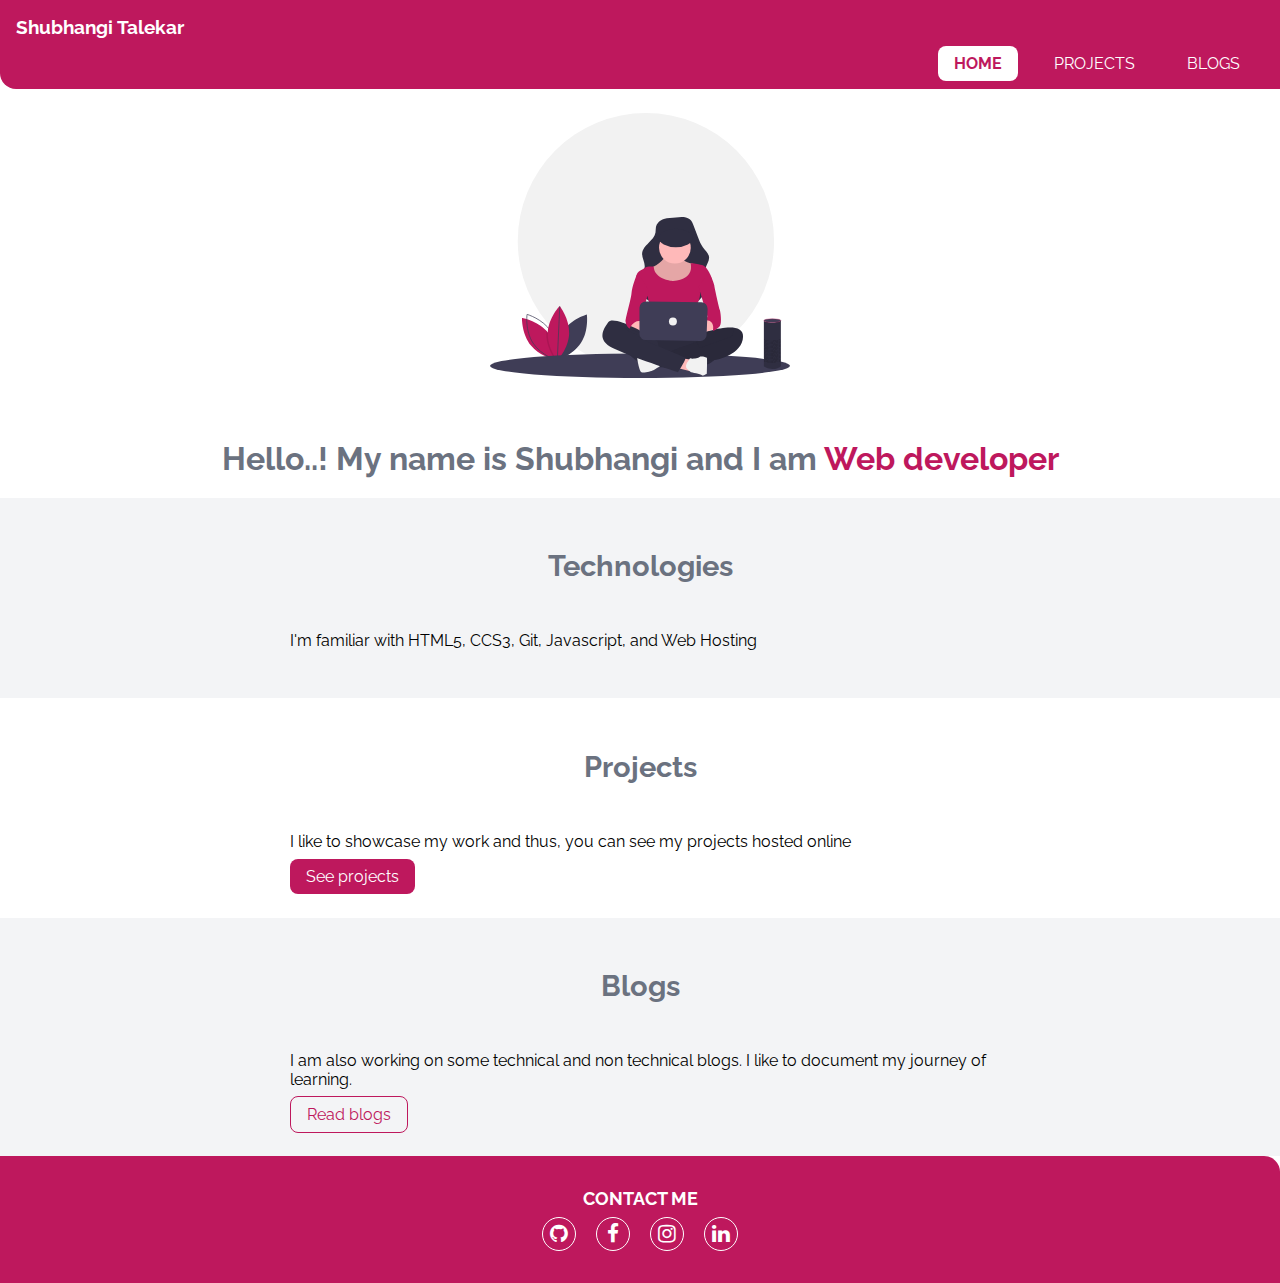
<file: index.html>
<!DOCTYPE html>
<html lang="en">
<head>
    <meta charset="UTF-8">
    
    <meta name="viewport" content="width=device-width, initial-scale=1.0">
    <title>HOME | ShubhangiTalekar</title>

    <!--referance from W3School--> 
    <link rel="stylesheet" href="https://cdnjs.cloudflare.com/ajax/libs/font-awesome/4.7.0/css/font-awesome.min.css">
    <link rel="stylesheet" href="Styles.css" />
</head>
<body>
    

    <nav class="navigation">
        <div class="nav-brand">Shubhangi Talekar</div>
        <ul class="list-non-bullet nav-pills"> 
            <li class="list-item-inline">
                <a class="link link-active" href="/">HOME</a>
            </li>
            <li class="list-item-inline">
                <a class="link" href="projects.html">PROJECTS</a>
            </li>
            <li class="list-item-inline">
                <a class="link" href="blogs.html">BLOGS</a>
            </li>
        </ul>
    </nav>

    <header class="hero">
        <img class=" hero-img" src="/Images/hero.svg" />
        <h1 class="hero-heading">Hello..! My name is Shubhangi and I am<span class="heading-inverted"> Web developer</span></h1>
    </header>

    <section class="section Ow">
        <div class="container container-center">
            <h1 class="h1">Technologies</h1>
            <p>I'm familiar with HTML5, CCS3, Git, Javascript, and Web Hosting</p>
        </div>
    </section>

    <section class="section">
        <div class="container container-center">
            <h1 class="h1">Projects</h1>
            <p>I like to showcase my work and thus, you can see my projects hosted online</p>
            
            <a class="link primary-link" href="projects.html">See projects</a>
        </div>
    </section>

    <section class="section Ow">
        <div class="container container-center">
            <h1 class="h1">Blogs</h1>
            <p>I am also working on some technical and non technical blogs. I like to document my journey of learning.</p>
            
            <a class="link secondary-link" href="blogs.html">Read blogs</a>
        </div>
    </section>

    <footer class="footer">
        <div class="footer-header">CONTACT ME</div>
        <ul class="list-non-bullet">
            <li class="list-item-inline">
                <a class="social-link" href="https://github.com/shubhangitalekar1997/" target="_blank"> 
                    <i class="fa fa-github"></i>
                </a>
            </li>
            <li class="list-item-inline">
                <a class="social-link" href="https://www.facebook.com/shubhangi.talekar.56/" target="_blank"> 
                    <i class="fa fa-facebook-f"></i>
                </a>
            </li>
            <li class="list-item-inline">
                <a class="social-link" href="https://www.instagram.com/shubhangibt/" target="_blank">
                    <i class="fa fa-instagram"></i>
                </a>
            </li>
            <li class="list-item-inline">
                <a class="social-link" href="https://www.linkedin.com/in/shubhangi-talekar-73221018a/" target="_blank">
                    <i class="fa fa-linkedin"></i>
                </a>
            </li>
        </ul>
    </footer>

    

    

</body>
</html>
</file>
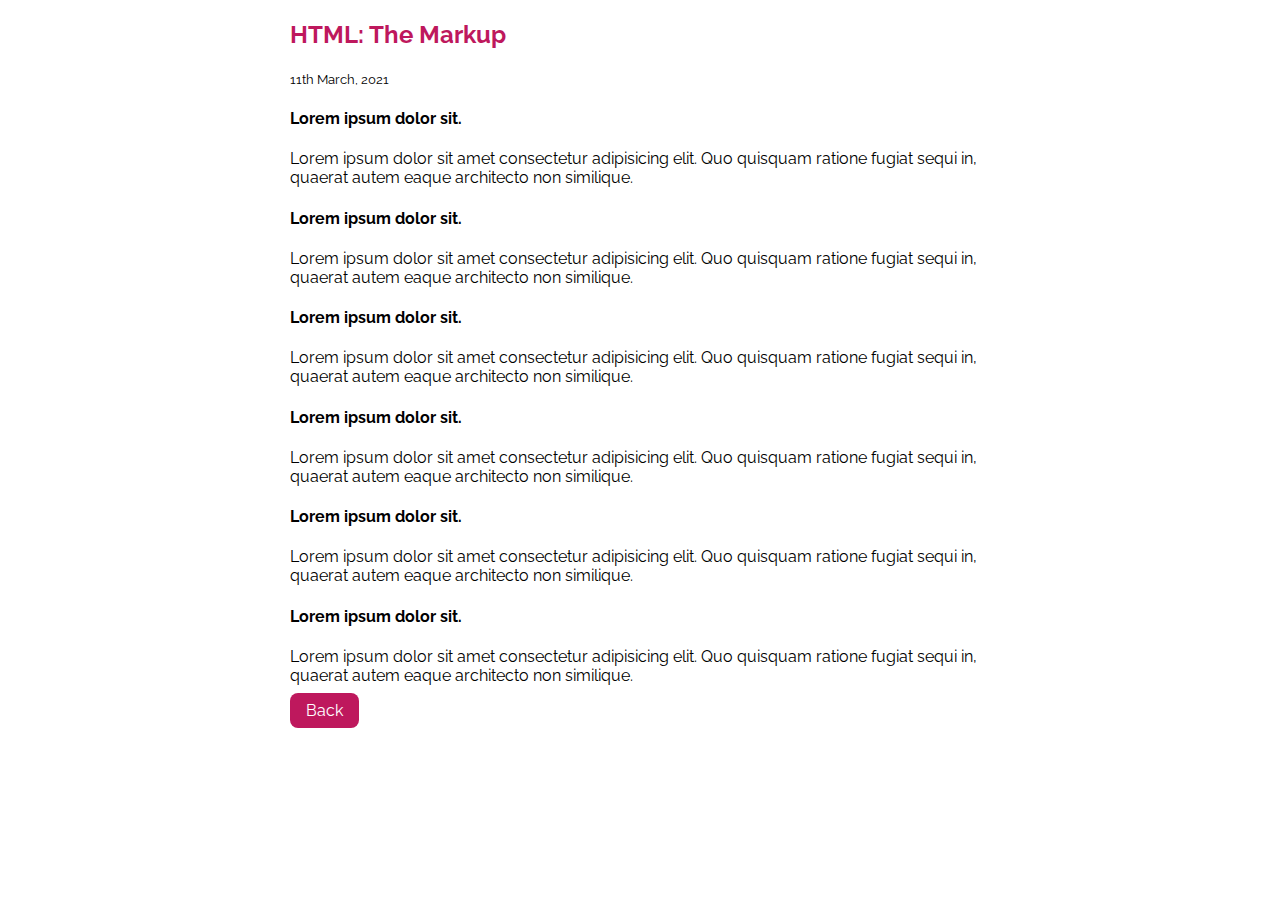
<file: blog1.html>
<!DOCTYPE html>
<html lang="en">
<head>
    <meta charset="UTF-8">
    <meta http-equiv="X-UA-Compatible" content="IE=edge">
    <meta name="viewport" content="width=device-width, initial-scale=1.0">
    <title>Blog |ShubhangiTalekar</title>

    <link rel="stylesheet" href="https://cdnjs.cloudflare.com/ajax/libs/font-awesome/4.7.0/css/font-awesome.min.css">
    <link href="/Styles.css" rel="stylesheet" />

</head>
<body>
    <div class="container container-center">
        <h2 class="heading-inverted">HTML: The Markup</h2>
        <small>11th March, 2021</small>
        <p>
            <h4>Lorem ipsum dolor sit.</h4>
            Lorem ipsum dolor sit amet consectetur adipisicing elit. Quo quisquam ratione fugiat sequi in, quaerat autem eaque architecto non similique.
            <h4>Lorem ipsum dolor sit.</h4>
            Lorem ipsum dolor sit amet consectetur adipisicing elit. Quo quisquam ratione fugiat sequi in, quaerat autem eaque architecto non similique.
        </p><p>
            <h4>Lorem ipsum dolor sit.</h4>
            Lorem ipsum dolor sit amet consectetur adipisicing elit. Quo quisquam ratione fugiat sequi in, quaerat autem eaque architecto non similique.
            <h4>Lorem ipsum dolor sit.</h4>
            Lorem ipsum dolor sit amet consectetur adipisicing elit. Quo quisquam ratione fugiat sequi in, quaerat autem eaque architecto non similique.
        </p><p>
            <h4>Lorem ipsum dolor sit.</h4>
            Lorem ipsum dolor sit amet consectetur adipisicing elit. Quo quisquam ratione fugiat sequi in, quaerat autem eaque architecto non similique.
            <h4>Lorem ipsum dolor sit.</h4>
            Lorem ipsum dolor sit amet consectetur adipisicing elit. Quo quisquam ratione fugiat sequi in, quaerat autem eaque architecto non similique.
        </p>
        <a class="link primary-link" href="blogs.html">Back</a>
     </div>

</body>
</html>
</file>
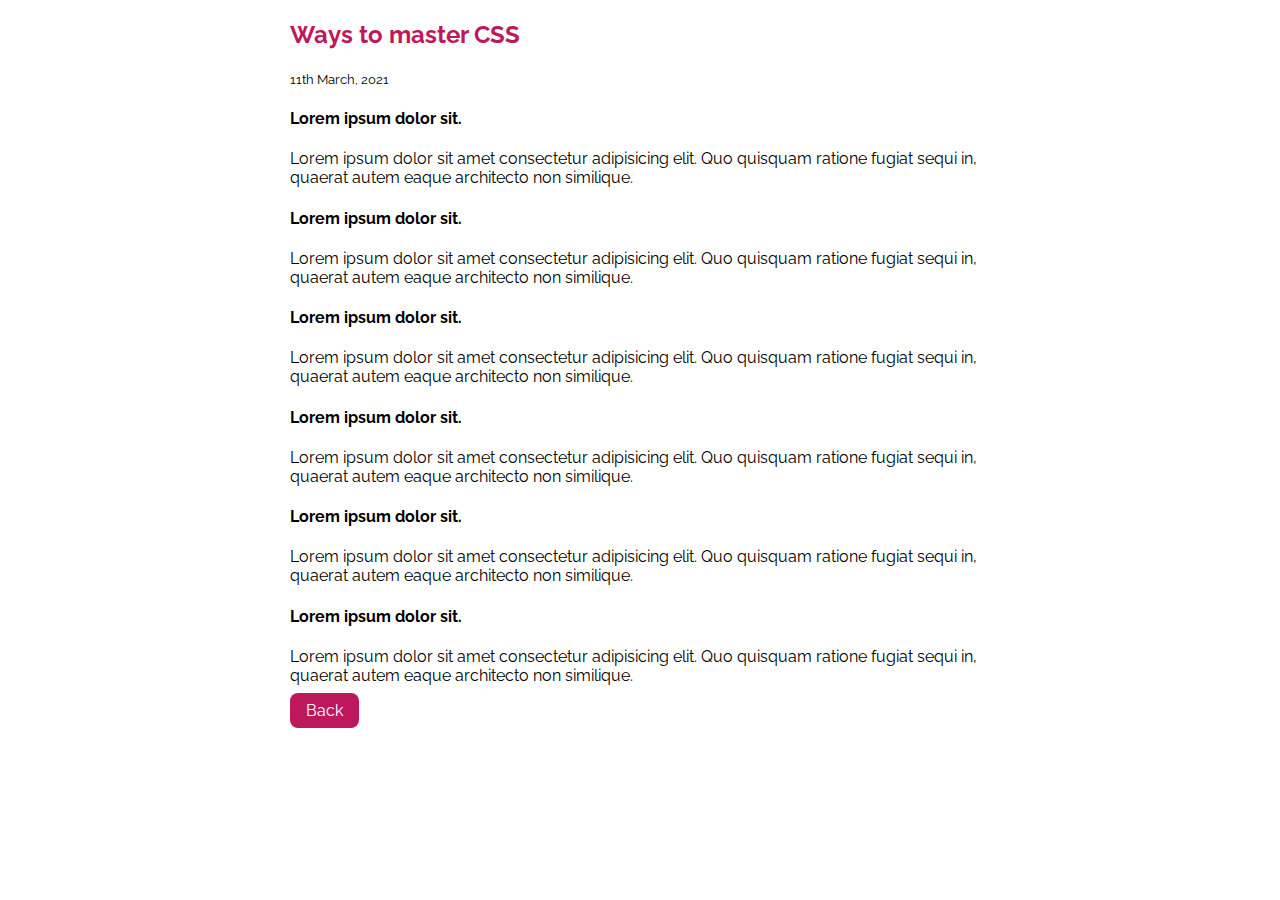
<file: blog2.html>
<!DOCTYPE html>
<html lang="en">
<head>
    <meta charset="UTF-8">
    <meta http-equiv="X-UA-Compatible" content="IE=edge">
    <meta name="viewport" content="width=device-width, initial-scale=1.0">
    <title>Blog |ShubhangiTalekar</title>

    <link rel="stylesheet" href="https://cdnjs.cloudflare.com/ajax/libs/font-awesome/4.7.0/css/font-awesome.min.css">
    <link href="/Styles.css" rel="stylesheet" />

</head>
<body>
    <div class="container container-center">
        <h2 class="heading-inverted">Ways to master CSS</h2>
        <small>11th March, 2021</small>
        <p>
            <h4>Lorem ipsum dolor sit.</h4>
            Lorem ipsum dolor sit amet consectetur adipisicing elit. Quo quisquam ratione fugiat sequi in, quaerat autem eaque architecto non similique.
            <h4>Lorem ipsum dolor sit.</h4>
            Lorem ipsum dolor sit amet consectetur adipisicing elit. Quo quisquam ratione fugiat sequi in, quaerat autem eaque architecto non similique.
        </p><p>
            <h4>Lorem ipsum dolor sit.</h4>
            Lorem ipsum dolor sit amet consectetur adipisicing elit. Quo quisquam ratione fugiat sequi in, quaerat autem eaque architecto non similique.
            <h4>Lorem ipsum dolor sit.</h4>
            Lorem ipsum dolor sit amet consectetur adipisicing elit. Quo quisquam ratione fugiat sequi in, quaerat autem eaque architecto non similique.
        </p><p>
            <h4>Lorem ipsum dolor sit.</h4>
            Lorem ipsum dolor sit amet consectetur adipisicing elit. Quo quisquam ratione fugiat sequi in, quaerat autem eaque architecto non similique.
            <h4>Lorem ipsum dolor sit.</h4>
            Lorem ipsum dolor sit amet consectetur adipisicing elit. Quo quisquam ratione fugiat sequi in, quaerat autem eaque architecto non similique.
        </p>
        <a class="link primary-link" href="blogs.html">Back</a>
     </div>

</body>
</html>
</file>
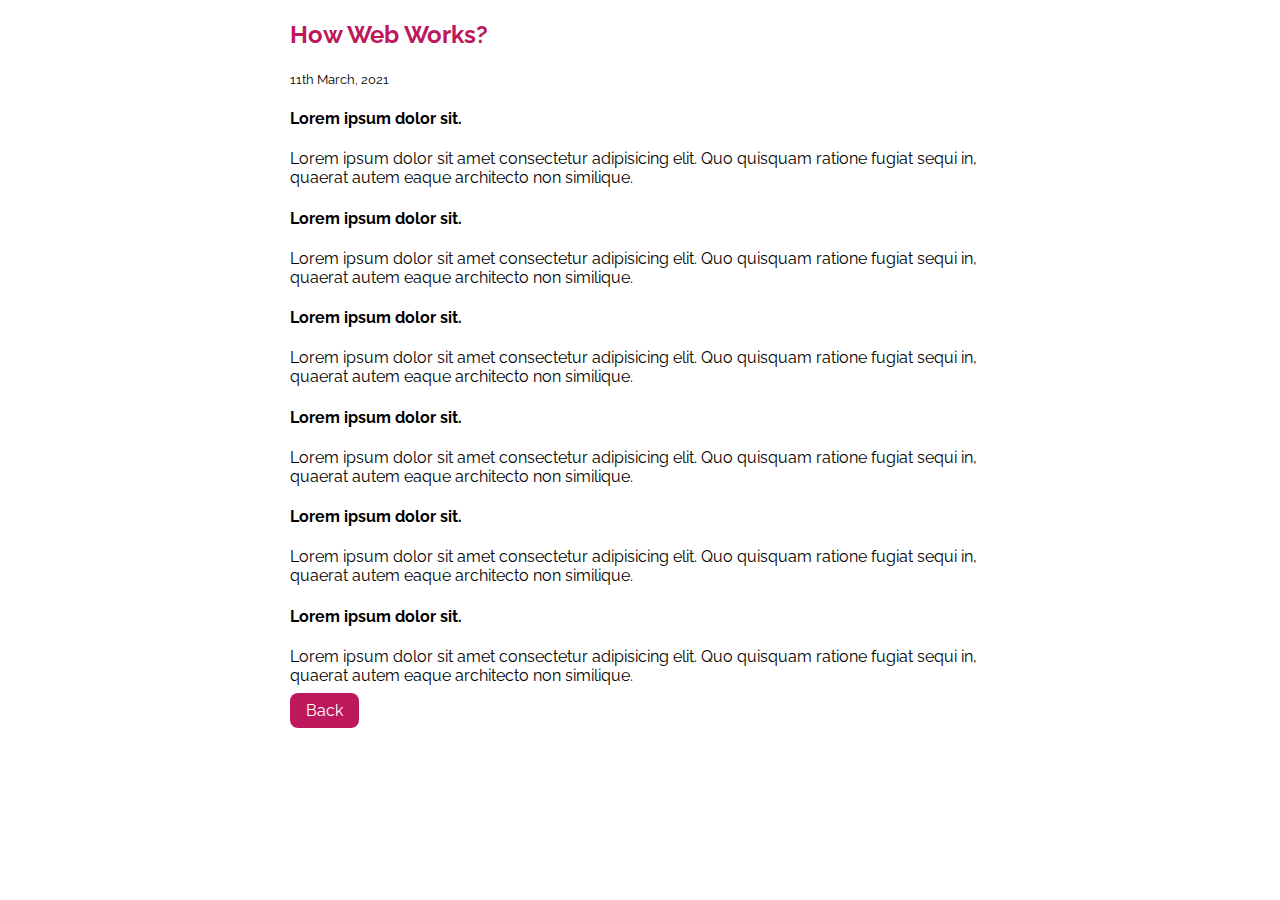
<file: blog3.html>
<!DOCTYPE html>
<html lang="en">
<head>
    <meta charset="UTF-8">
    <meta http-equiv="X-UA-Compatible" content="IE=edge">
    <meta name="viewport" content="width=device-width, initial-scale=1.0">
    <title>Blog |ShubhangiTalekar</title>

    <link rel="stylesheet" href="https://cdnjs.cloudflare.com/ajax/libs/font-awesome/4.7.0/css/font-awesome.min.css">
    <link href="/Styles.css" rel="stylesheet" />

</head>
<body>
    <div class="container container-center">
        <h2 class="heading-inverted">How Web Works?</h2>
        <small>11th March, 2021</small>
        <p>
            <h4>Lorem ipsum dolor sit.</h4>
            Lorem ipsum dolor sit amet consectetur adipisicing elit. Quo quisquam ratione fugiat sequi in, quaerat autem eaque architecto non similique.
            <h4>Lorem ipsum dolor sit.</h4>
            Lorem ipsum dolor sit amet consectetur adipisicing elit. Quo quisquam ratione fugiat sequi in, quaerat autem eaque architecto non similique.
        </p><p>
            <h4>Lorem ipsum dolor sit.</h4>
            Lorem ipsum dolor sit amet consectetur adipisicing elit. Quo quisquam ratione fugiat sequi in, quaerat autem eaque architecto non similique.
            <h4>Lorem ipsum dolor sit.</h4>
            Lorem ipsum dolor sit amet consectetur adipisicing elit. Quo quisquam ratione fugiat sequi in, quaerat autem eaque architecto non similique.
        </p><p>
            <h4>Lorem ipsum dolor sit.</h4>
            Lorem ipsum dolor sit amet consectetur adipisicing elit. Quo quisquam ratione fugiat sequi in, quaerat autem eaque architecto non similique.
            <h4>Lorem ipsum dolor sit.</h4>
            Lorem ipsum dolor sit amet consectetur adipisicing elit. Quo quisquam ratione fugiat sequi in, quaerat autem eaque architecto non similique.
        </p>
        <a class="link primary-link" href="blogs.html">Back</a>
     </div>

</body>
</html>
</file>
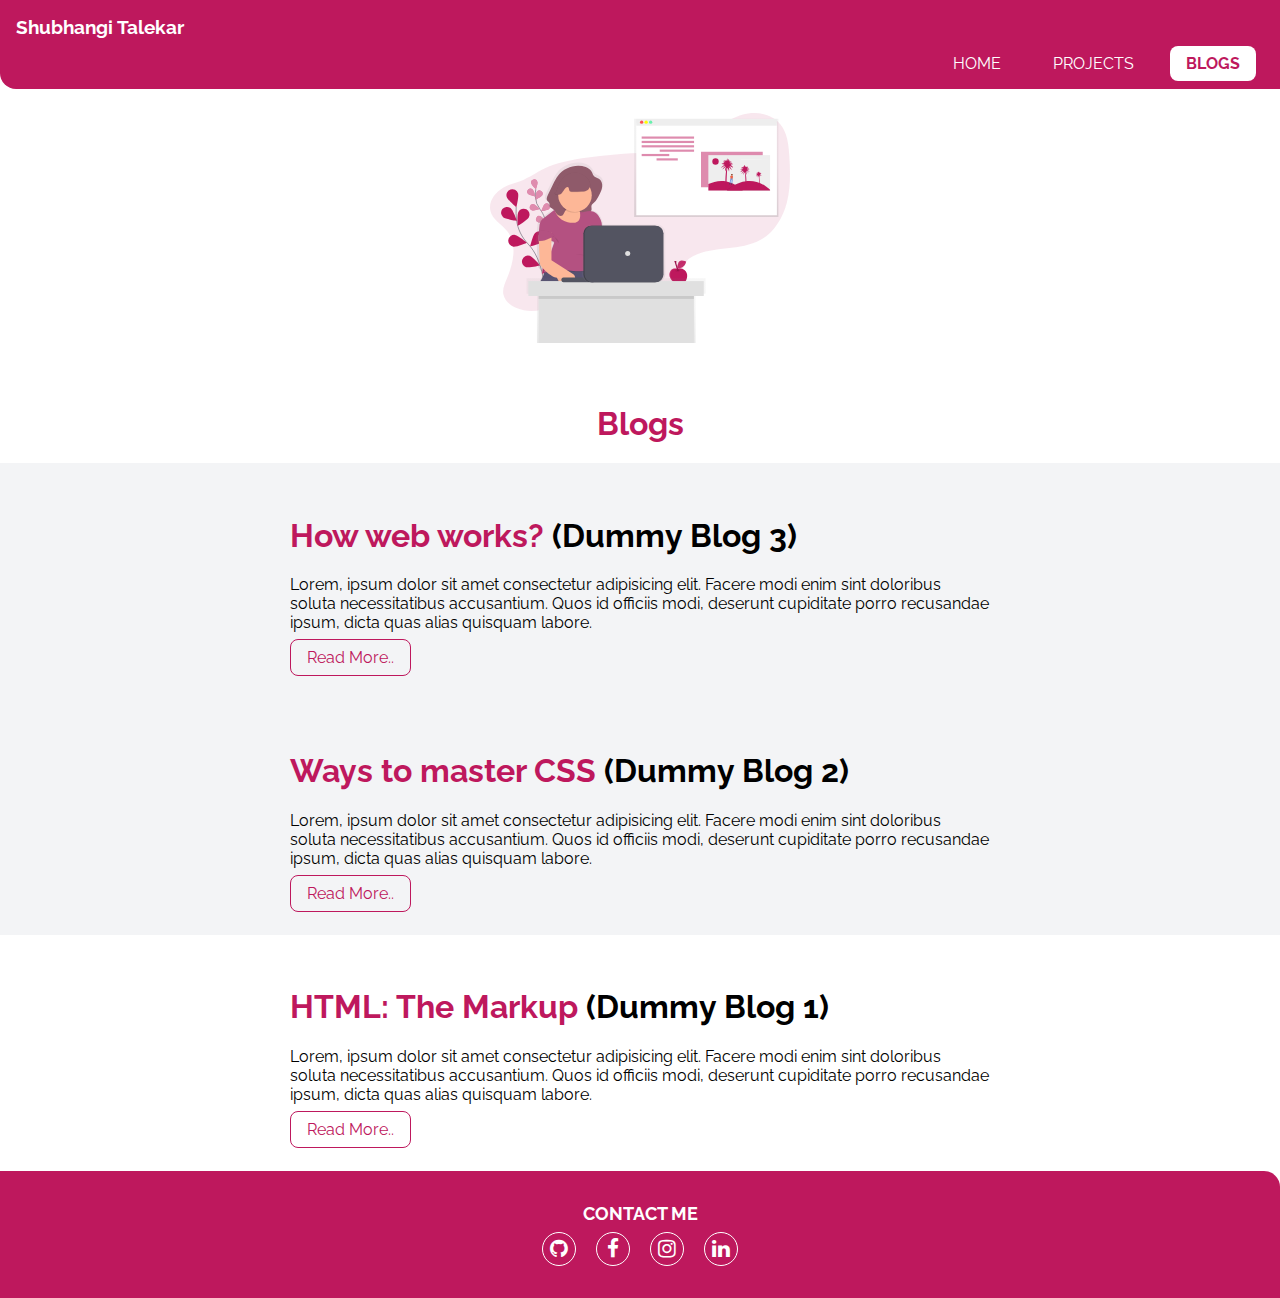
<file: blogs.html>
<!DOCTYPE html>
<html lang="en">
<head>
    <meta charset="UTF-8">
    
    <meta name="viewport" content="width=device-width, initial-scale=1.0">
    <title>Blogs | ShubhangiTalekar</title>

    <link rel="stylesheet" href="https://cdnjs.cloudflare.com/ajax/libs/font-awesome/4.7.0/css/font-awesome.min.css">
    <link href="/Styles.css" rel="stylesheet" />
</head>
<body>
    
    <nav class="navigation">
        <div class="nav-brand">Shubhangi Talekar</div>
        <ul class="list-non-bullet nav-pills"> 
            <li class="list-item-inline">
                <a class="link" href="/">HOME</a>
            </li>
            <li class="list-item-inline">
                <a class="link" href="projects.html">PROJECTS</a>
            </li>
            <li class="list-item-inline">
                <a class="link link-active" href="blogs.html">BLOGS</a>
            </li>
        </ul>
    </nav>


    <header class="hero">
        <img class="hero-img" src="/Images/blogs-header.svg" />
        <h1 class="hero-heading"><span class="heading-inverted">Blogs</span></h1>
    </header>


    <ul class="list-non-bullet">

        <li>

            <section class="section Ow">
                <div class="container container-center">
                    <h1><span class="heading-inverted">How web works?</span> (Dummy Blog 3)</h1>
                    <p>Lorem, ipsum dolor sit amet consectetur adipisicing elit. 
                        Facere modi enim sint doloribus soluta necessitatibus accusantium. 
                        Quos id officiis modi, deserunt cupiditate porro recusandae ipsum, dicta quas alias quisquam labore.
                    </p>
                     <a class="link secondary-link" href="blog3.html" target="_blank">Read More..</a>
                </div>
            </section>
        </li>


        <li>

            <section class="section Ow">
                <div class="container container-center">
                    <h1><span class="heading-inverted">Ways to master CSS</span> (Dummy Blog 2)</h1>
                    <p>Lorem, ipsum dolor sit amet consectetur adipisicing elit. 
                        Facere modi enim sint doloribus soluta necessitatibus accusantium. 
                        Quos id officiis modi, deserunt cupiditate porro recusandae ipsum, dicta quas alias quisquam labore.
                    </p>
                     <a class="link secondary-link" href="blog2.html" target="_blank">Read More..</a>
                </div>
            </section>
        </li>
        <li>

            <section class="section">
                <div class="container container-center">
                    <h1><span class="heading-inverted">HTML: The Markup</span> (Dummy Blog 1)</h1>
                    <p>Lorem, ipsum dolor sit amet consectetur adipisicing elit. 
                        Facere modi enim sint doloribus soluta necessitatibus accusantium. 
                        Quos id officiis modi, deserunt cupiditate porro recusandae ipsum, dicta quas alias quisquam labore.
                    </p>
                     <a class="link secondary-link" href="blog1.html" target="_blank">Read More..</a>
                </div>
            </section>
        </li>
        
    </ul>





    <footer class="footer">
        <div class="footer-header">CONTACT ME</div>
        <ul class="list-non-bullet">
            <li class="list-item-inline">
                <a class="social-link" href="https://github.com/shubhangitalekar1997/" target="_blank"> 
                    <i class="fa fa-github"></i>
                </a>
            </li>
            <li class="list-item-inline">
                <a class="social-link" href="https://www.facebook.com/shubhangi.talekar.56/" target="_blank"> 
                    <i class="fa fa-facebook-f"></i>
                </a>
            </li>
            <li class="list-item-inline">
                <a class="social-link" href="https://www.instagram.com/shubhangibt/" target="_blank">
                    <i class="fa fa-instagram"></i>
                </a>
            </li>
            <li class="list-item-inline">
                <a class="social-link" href="https://www.linkedin.com/in/shubhangi-talekar-73221018a/" target="_blank">
                    <i class="fa fa-linkedin"></i>
                </a>
            </li>
        </ul>
    </footer>

</body>
</html>
</file>
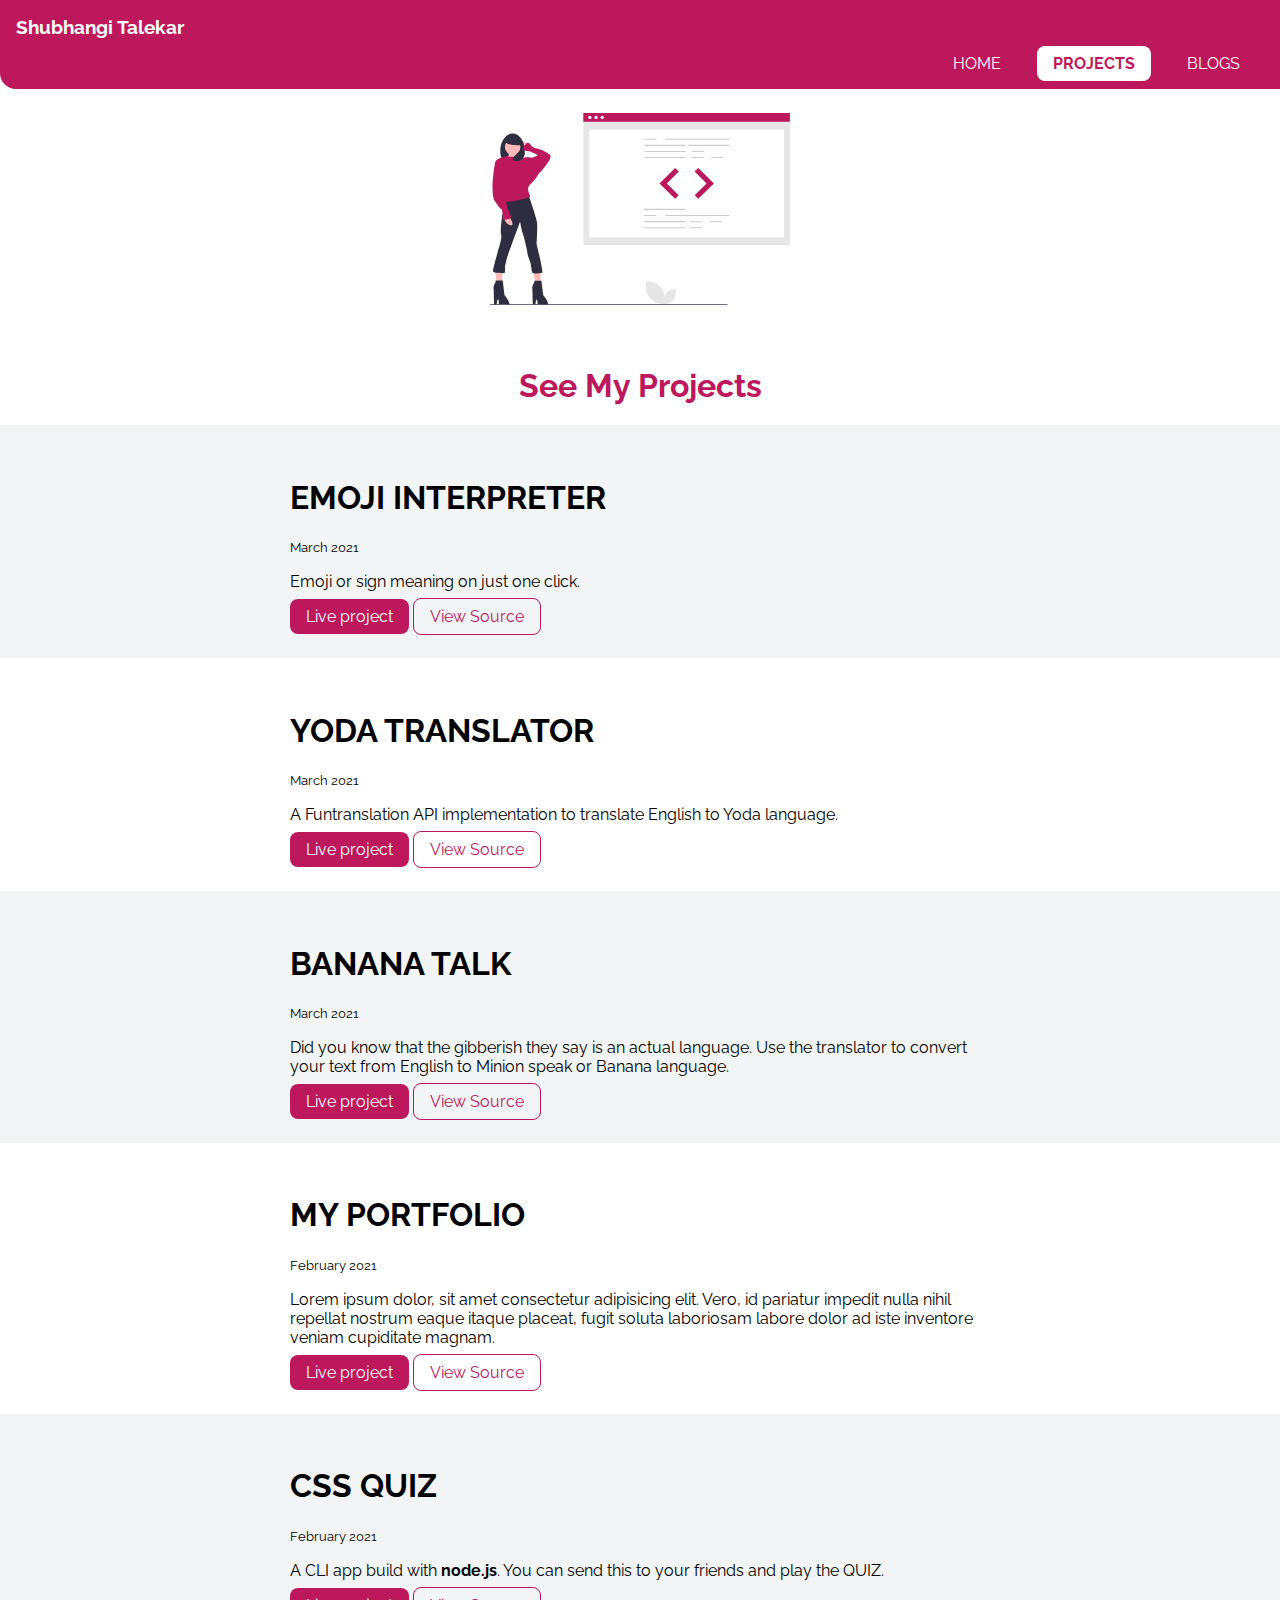
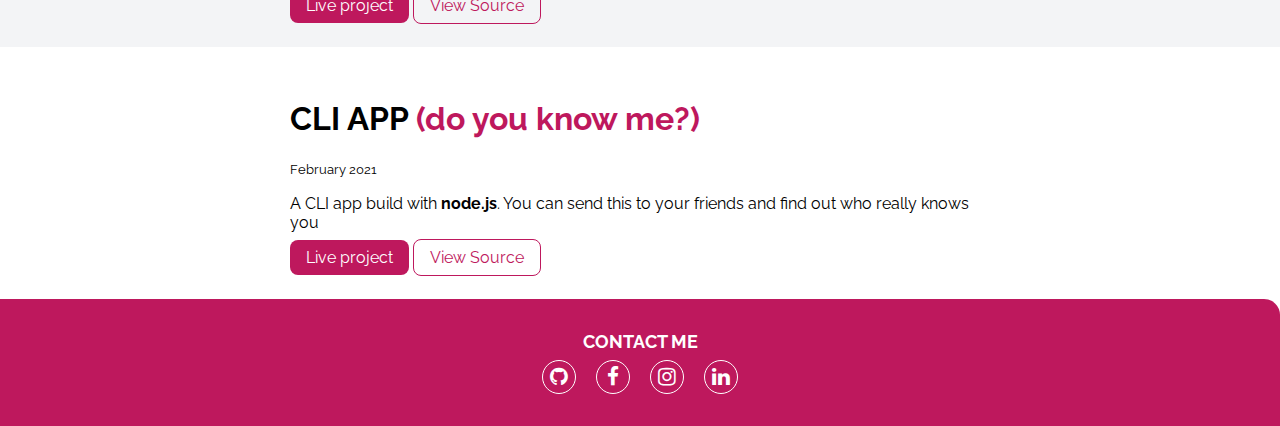
<file: projects.html>
<!DOCTYPE html>
<html lang="en">
<head>
    <meta charset="UTF-8">
    
    <meta name="viewport" content="width=device-width, initial-scale=1.0">
    <title>Projects | ShubhangiTalekar</title>

    <link rel="stylesheet" href="https://cdnjs.cloudflare.com/ajax/libs/font-awesome/4.7.0/css/font-awesome.min.css">
    <link href="/Styles.css" rel="stylesheet" />
</head>
<body>
    
    <nav class="navigation">
        <div class="nav-brand">Shubhangi Talekar</div>
        <ul class="list-non-bullet nav-pills"> 
            <li class="list-item-inline">
                <a class="link" href="/">HOME</a>
            </li>
            <li class="list-item-inline">
                <a class="link link-active" href="projects.html">PROJECTS</a>
            </li>
            <li class="list-item-inline">
                <a class="link" href="blogs.html">BLOGS</a>
            </li>
        </ul>
    </nav>

    <header class="hero">
        <img class=" hero-img" src="/Images/projects-header.svg" />
        <h1 class="hero-heading"><span class="heading-inverted">See My Projects</span></h1>
    </header>

    

    <ul class="list-non-bullet">

        <li>

            <section class="section Ow">
                <div class="container container-center">
                    <h1> EMOJI INTERPRETER</h1>
                    <small>March 2021</small>
                    <p>Emoji or sign meaning on just one click.</p>
                    <a class="link primary-link" href="https://emojiandsigninterpreter.netlify.app/">Live project</a>
                    <a class="link secondary-link" href="https://github.com/shubhangitalekar1997/EmojiInterpreter">View Source</a>
                </div>
            </section>
        </li>
        <li>

            <section class="section">
                <div class="container container-center">
                    <h1> YODA TRANSLATOR </h1>
                    <small>March 2021</small>
                    <p>A Funtranslation API implementation to translate English to Yoda language.</p>
                    <a class="link primary-link" href="https://yoda-transtator.netlify.app/">Live project</a>
                    <a class="link secondary-link" href="https://github.com/shubhangitalekar1997/Yoda-Transtator">View Source</a>
                </div>
            </section>
        </li>


        <li>

            <section class="section Ow">
                <div class="container container-center">
                    <h1> BANANA TALK</h1>
                    <small>March 2021</small>
                    <p>Did you know that the gibberish they say is an actual language. Use the translator to convert your text from English to Minion speak or Banana language.</p>
                    <a class="link primary-link" href="https://fun-translator-minion.netlify.app/">Live project</a>
                    <a class="link secondary-link" href="https://github.com/shubhangitalekar1997/Banana-talk">View Source</a>
                </div>
            </section>
        </li>
        <li>

            <section class="section">
                <div class="container container-center">
                    <h1> MY PORTFOLIO </h1>
                    <small>February 2021</small>
                    <p>Lorem ipsum dolor, sit amet consectetur adipisicing elit. Vero, id pariatur impedit nulla nihil repellat nostrum eaque itaque placeat, fugit soluta laboriosam labore dolor ad iste inventore veniam cupiditate magnam.</p>
                    <a class="link primary-link" href="https://shubhangiportfolio.netlify.app/">Live project</a>
                    <a class="link secondary-link" href="https://github.com/shubhangitalekar1997/Portfolio">View Source</a>
                </div>
            </section>
        </li>

        <li>

            <section class="section Ow">
                <div class="container container-center">
                    <h1> CSS QUIZ</h1>
                    <small>February 2021</small>
                    <p>A CLI app build with <strong>node.js</strong>. You can send this to your friends and play the QUIZ.</p>
                    <a class="link primary-link" href="https://repl.it/@shubhtalekar/CSS-Quiz?embed=1&output=1">Live project</a>
                    <a class="link secondary-link" href="https://github.com/shubhangitalekar1997/CSS-Quiz">View Source</a>
                </div>
            </section>
        </li>
        <li>

            <section class="section">
                <div class="container container-center">
                    <h1>CLI APP <span class="heading-inverted">(do you know me?)</span></h1>
                    <small>February 2021</small>
                    <p>A CLI app build with <strong>node.js</strong>. You can send this to your friends and find out who really knows you</p>
                    <a class="link primary-link" href="https://repl.it/@shubhtalekar/endGame?embed=1&output=1">Live project</a>
                    <a class="link secondary-link" href="https://github.com/shubhangitalekar1997/endGame">View Source</a>
                </div>
            </section>
        </li>
        
    </ul>

    <footer class="footer">
        <div class="footer-header">CONTACT ME</div>
        <ul class="list-non-bullet">
            <li class="list-item-inline">
                <a class="social-link" href="https://github.com/shubhangitalekar1997/" target="_blank"> 
                    <i class="fa fa-github"></i>
                </a>
            </li>
            <li class="list-item-inline">
                <a class="social-link" href="https://www.facebook.com/shubhangi.talekar.56/" target="_blank"> 
                    <i class="fa fa-facebook-f"></i>
                </a>
            </li>
            <li class="list-item-inline">
                <a class="social-link" href="https://www.instagram.com/shubhangibt/" target="_blank">
                    <i class="fa fa-instagram"></i>
                </a>
            </li>
            <li class="list-item-inline">
                <a class="social-link" href="https://www.linkedin.com/in/shubhangi-talekar-73221018a/" target="_blank">
                    <i class="fa fa-linkedin"></i>
                </a>
            </li>
        </ul>
    </footer>

</body>
</html>
</file>
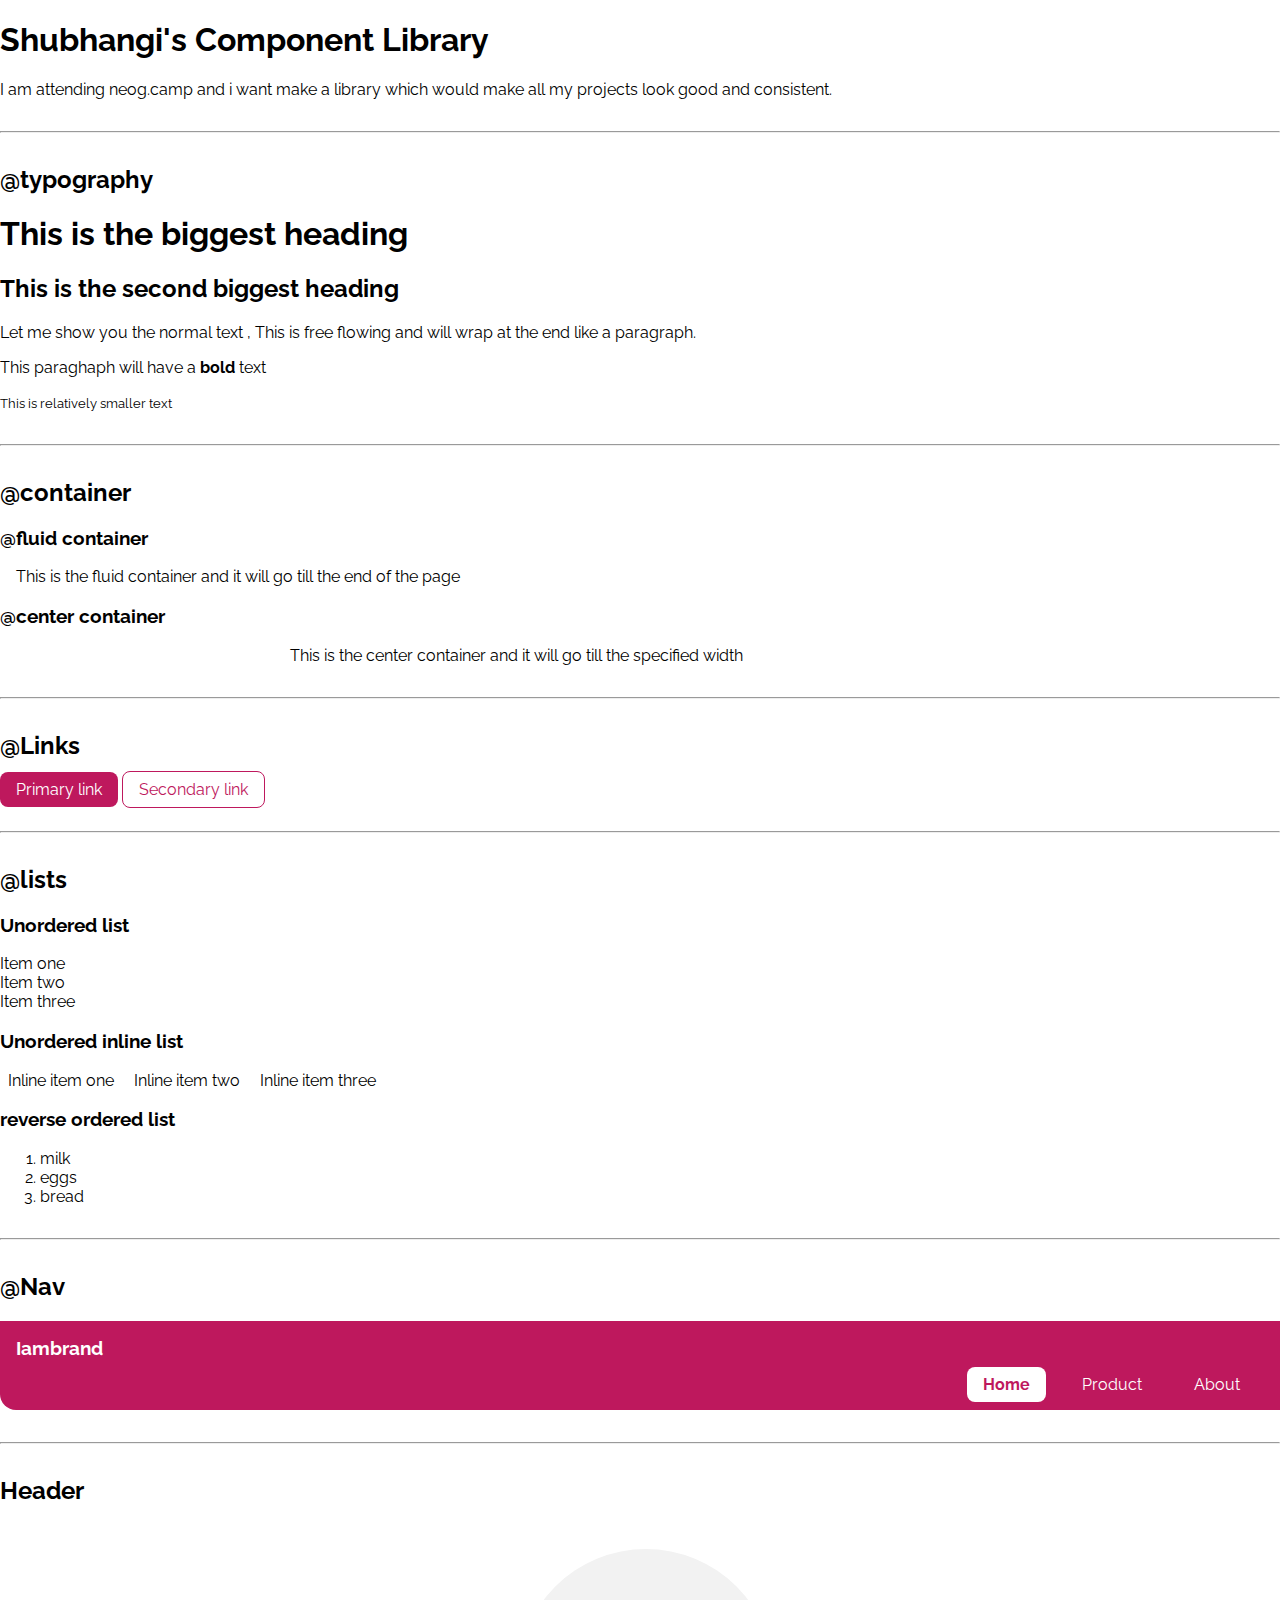
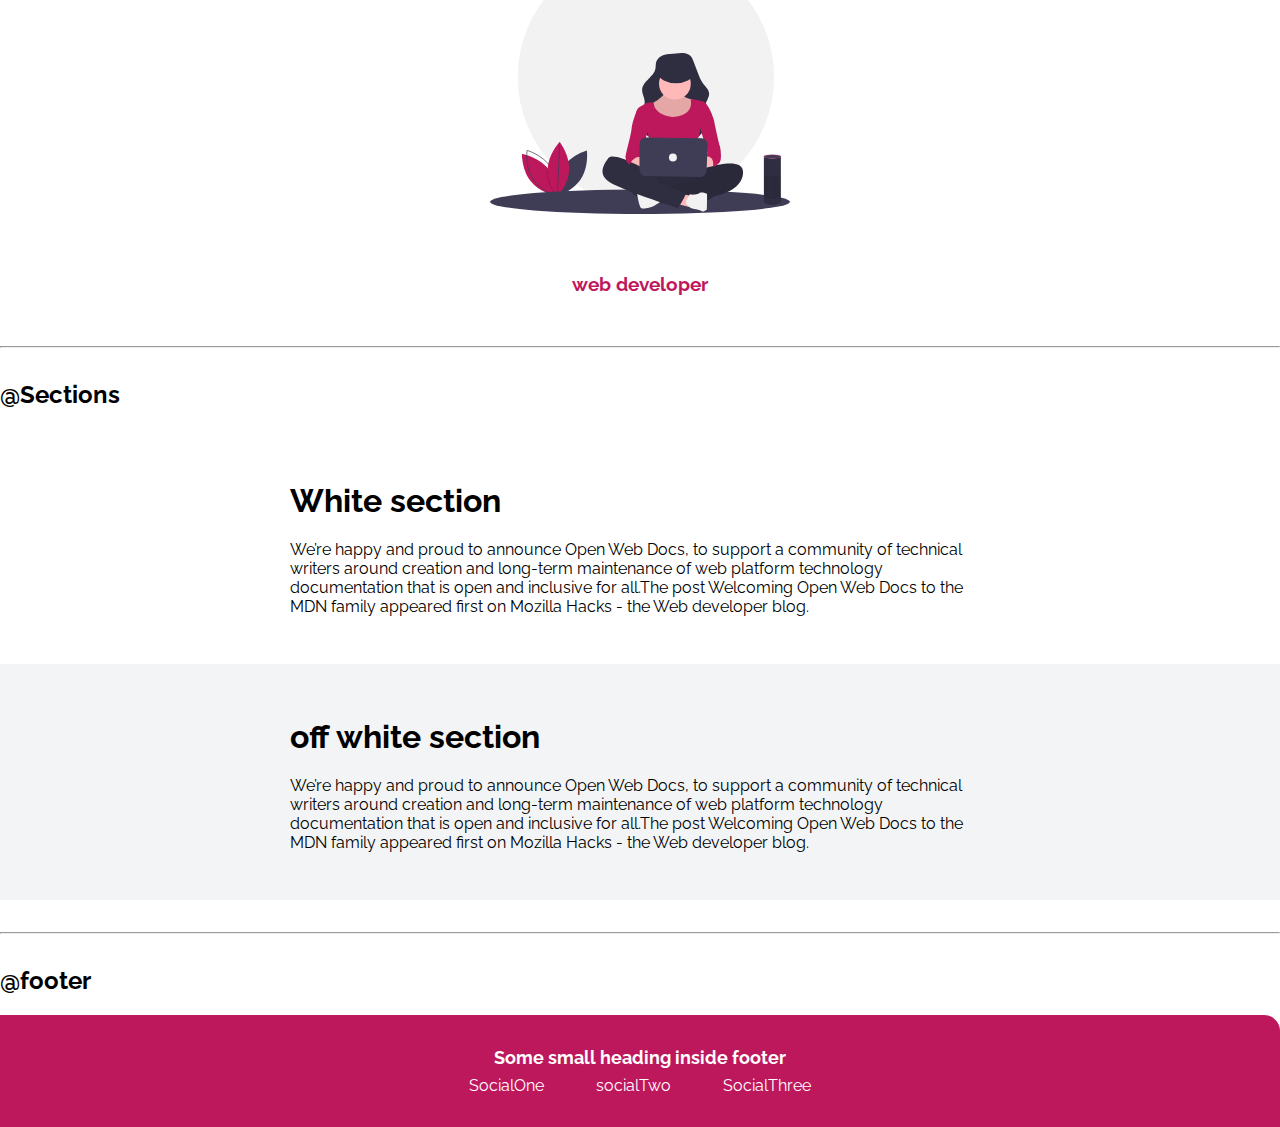
<file: lib/components.html>
<!DOCTYPE html>
<html lang="en">
<head>
    <meta charset="UTF-8">
    <meta http-equiv="X-UA-Compatible" content="IE=edge">
    <meta name="viewport" content="width=device-width, initial-scale=1.0">
    <title>Component Library</title>
    
    <!--first way of doing css style tag

         <style>
        body{
            color: red;
        }
    </style> -->

    <!-- Third way of doing css style  -->
    <link href="/Styles.css" rel="StyleSheet">
</head>
<body>
    <!-- style="color: red;" -->
    <h1> Shubhangi's Component Library</h1>
    <p>I am attending neog.camp and i want make a library which would make all my 
        projects look good and consistent.
    </p>

    <hr >

    <h2>@typography</h2>

    <h1>This is the biggest heading</h1>
    <h2>
        This is the second biggest heading
    </h2>
    <p>Let me show you the normal text , This is free flowing and will wrap at the end like a 
        paragraph.
    </p>
    <p>This paraghaph will have a <strong>bold</strong> text</p>
    <small>This is relatively smaller text</small>

    <hr >

    <h2>@container</h2>

    <h3>@fluid container</h3>
    <div class=" container container-fluid">This is the fluid container and it will go till the end of the page</div>

    <h3>@center container</h3>
    <div class="container container-center">
        This is the center container and it will go till the specified width
    </div>

    <hr >

    <h2>@Links</h2>

    <a class="link primary-link" href="/">Primary link</a>
    <a class="link secondary-link" href="/">Secondary link</a>

    <hr >

    <h2>@lists</h2>
    <h3> Unordered list</h3>
    
    <ul class="list-non-bullet">
        <li>Item  one</li>
        <li>Item two</li>
        <li>Item three</li>
    </ul>

    <h3>Unordered inline list</h3>

    <ul class="list-non-bullet">
        <li class="list-item-inline">Inline item one</li>
        <li class="list-item-inline">Inline item two</li>
        <li class="list-item-inline">Inline item three</li>
    </ul>

    <h3>reverse ordered list</h3>

    <ol>
        <li>milk</li>
        <li>eggs</li>
        <li>bread</li>
    </ol>

    <hr>
    <h2>@Nav</h2>

    <nav class="navigation">
        <div class="nav-brand">Iambrand</div>
        <ul class="list-non-bullet nav-pills"> 
            <li class="list-item-inline">
                <a class="link link-active" href="/">Home</a>
            </li>
            <li class="list-item-inline">
                <a class="link" href="/">Product</a>
            </li>
            <li class="list-item-inline">
                <a class="link" href="/">About</a>
            </li>
        </ul>
    </nav>

    <hr>

    <h2>Header</h2>

    <header class="hero">
        <img class=" hero-img" src="/Images/hero.svg" />
        <h3 class="hero-heading"><span class="heading-inverted"> web developer</span></h3>
    </header>

    <hr>

    <h2>@Sections</h2>

    <section class="section ">
        <div class="container container-center">
            <h1>White section</h1>
            <p>We’re happy and proud to announce Open Web Docs, to support a community of technical writers around creation and long-term maintenance of web platform technology documentation that is open and inclusive for all.The post Welcoming Open Web Docs to the MDN family appeared first on Mozilla Hacks - the Web developer blog.</p>
        </div>

        
    </section>

    <section class="section Ow">
        <div class="container container-center">
            <h1>off white section</h1>
            <p>We’re happy and proud to announce Open Web Docs, to support a community of technical writers around creation and long-term maintenance of web platform technology documentation that is open and inclusive for all.The post Welcoming Open Web Docs to the MDN family appeared first on Mozilla Hacks - the Web developer blog.</p>
        </div>
    </section>

    <hr>

    <h2>@footer</h2>

    <footer class="footer">
        <div class="footer-header">Some small heading inside footer</div>
        <ul class="social-links list-non-bullet">
            <li class="list-item-inline"><a class="link" href="/">SocialOne</a></li>
            <li class="list-item-inline"><a class="link" href="/">socialTwo</a></li>
            <li class="list-item-inline"><a class="link" href="/">SocialThree</a></li>
        </ul>
    </footer>
    

</body>
</html>
</file>
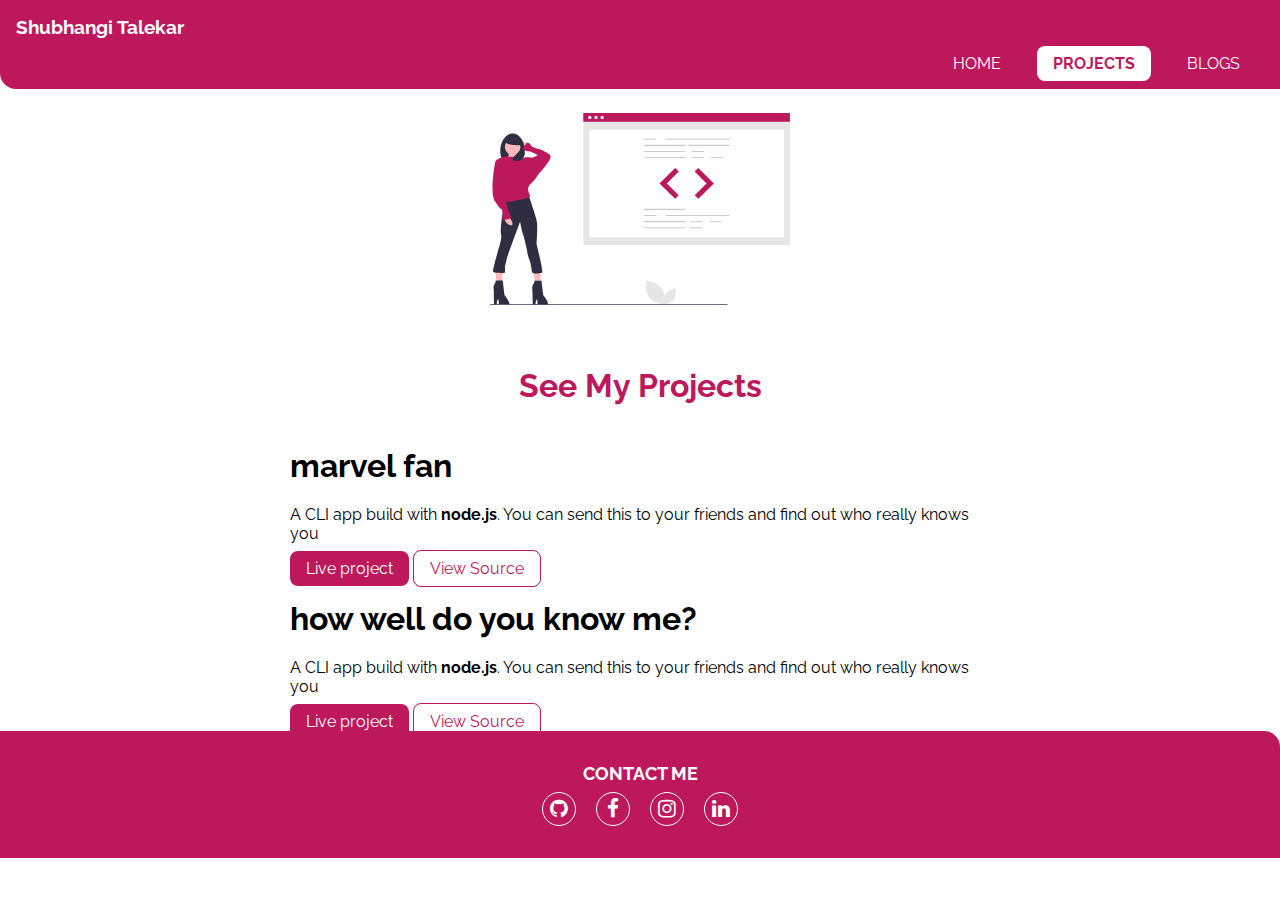
<file: lib/projects.html>
<!DOCTYPE html>
<html lang="en">
<head>
    <meta charset="UTF-8">
    <meta http-equiv="X-UA-Compatible" content="IE=edge">
    <meta name="viewport" content="width=device-width, initial-scale=1.0">
    <title>Projects | adarshbalika</title>

    <link rel="stylesheet" href="https://cdnjs.cloudflare.com/ajax/libs/font-awesome/4.7.0/css/font-awesome.min.css">
    <link href="/Styles.css" rel="stylesheet" />
</head>
<body>
    
    <nav class="navigation">
        <div class="nav-brand">Shubhangi Talekar</div>
        <ul class="list-non-bullet nav-pills"> 
            <li class="list-item-inline">
                <a class="link" href="/">HOME</a>
            </li>
            <li class="list-item-inline">
                <a class="link link-active" href="lib/projects.html">PROJECTS</a>
            </li>
            <li class="list-item-inline">
                <a class="link" href="lib/blogs.html">BLOGS</a>
            </li>
        </ul>
    </nav>

    <header class="hero">
        <img class=" hero-img" src="/Images/projects-header.svg" />
        <h1 class="hero-heading"><span class="heading-inverted">See My Projects</span></h1>
    </header>

    

    <ul class="list-non-bullet">
        <div class="container container-center">
            <li>
                <h1> marvel fan</h1>
                <p>A CLI app build with <strong>node.js</strong>. You can send this to your friends and find out who really knows you
                </p>
                <a class="link primary-link" href="https://repl.it/@shubhtalekar">Live project</a>
                <a class="link secondary-link" href="https://github.com/shubhangitalekar1997/endGame">View Source</a>
            </li>
    
            <li>
                <h1> how well do you know me?</h1>
                <p>A CLI app build with <strong>node.js</strong>. You can send this to your friends and find out who really knows you
                </p>
                <a class="link primary-link" href="https://repl.it/@shubhtalekar">Live project</a>
                <a class="link secondary-link" href="https://github.com/shubhangitalekar1997/endGame">View Source</a>
            </li>
        </div>
        
    </ul>

    <footer class="footer">
        <div class="footer-header">CONTACT ME</div>
        <ul class="list-non-bullet">
            <li class="list-item-inline"><a class="social-link" href="https://github.com/shubhangitalekar1997"> <i class="fa fa-github"></i></a></li>
            <li class="list-item-inline"><a class="social-link" href="/"> <i class="fa fa-facebook-f"></i></a></li>
            <li class="list-item-inline"><a class="social-link" href="/"><i class="fa fa-instagram"></i></a></li>
            <li class="list-item-inline"><a class="social-link" href="/"><i class="fa fa-linkedin"></i></a></li>
        </ul>
    </footer>

</body>
</html>
</file>
<file: Styles.css>
/*@import url('https://fonts.googleapis.com/css2?family=Montserrat:ital@1&display=swap');*/

@import url('https://fonts.googleapis.com/css2?family=Raleway:wght@400;600&display=swap');

:root{
    --primary-color : #BE185D;
    --off-white : #F3F4F6;
    --dark-gray: #6B7280;
}
body {
    font-family: 'Raleway', sans-serif;
    margin: 0px;
}

hr {
    margin: 2rem 0rem;
}


/** container **/
.container{
    padding: 0rem 1rem;
}

.container-center{
    max-width: 700px;
    margin: auto;
}

/** Links **/
.link{
    box-sizing: border-box;
    text-decoration: none;
    padding: 0.5rem 1rem;
    cursor: pointer;
    /* margin-top: 1rem;
    margin-bottom: 1rem; */
}

.link-simple{
    text-decoration: none;
}

.primary-link {
    background-color: var(--primary-color);
    border-radius: 0.5rem;
    color: white;
}

.primary-link:hover{
    box-shadow: 0px 0px 5px #BE185D;
}

.secondary-link {
    color: var(--primary-color);
    border-radius: 0.5rem;
    border: 1px solid var(--primary-color);
}

.secondary-link:hover {
    box-shadow: 0px 0px 5px #BE185D;
}

/** lists **/
.list-non-bullet {
    list-style: none;
    margin: 0px 0px;
    padding: 0px 0px;
}

.list-item-inline {
    display: inline-block;
    padding: 0rem 0.5rem;
    text-align: center;
}

/** Navigation **/

.navigation {
    background-color: var(--primary-color);
    color: white;
    padding: 1rem;
    border-bottom-left-radius: 1rem;
}

.navigation .nav-brand {
    font-weight: bold;
    font-size: 1.2rem;
    margin-bottom: 1rem;
}

.navigation .nav-pills {
    text-align: right;
}

.navigation .link{
    color: white;
}

.navigation .link-active {
    font-weight: bold;
    color: var(--primary-color);
    border-radius: 0.5rem;
    background-color: white;
}

/** header **/
.hero{
    display: flex;
    align-items: center;
    justify-content: space-around;
    flex-direction: column;
}

.hero .hero-img {
    max-width: 300px;
    display: block;
    margin: auto;
    margin: 1.5rem 0px;
}

.hero-heading {
    padding-top: 1rem;
    text-align: center;
    color: var(--dark-gray);

}

.heading-inverted {
    color: var(--primary-color);
}

/** sections **/
.section{
    padding: 2rem;
}
.h1 {
    text-align: center;
    font-size: 1.8rem;
    margin-bottom: 3rem;
    color: var(--dark-gray);
}

.Ow {
    background-color: var(--off-white);
}

/** footer **/
.footer{
    background-color: var(--primary-color);
    padding: 2rem 1rem;
    text-align: center;
    color: white;
    border-top-right-radius: 1rem;
}

.footer .link {
    color: white;
}

.footer .footer-header {
    font-weight: bold;
    font-size: large;
    margin-bottom: 0.5rem;
}
.footer ul {
    padding-inline-start: 0px;
}


.social-link {
    display: inline-block;
    color: white;
    font-size: 1.3rem;
    text-align: center;
    height: 2rem;
    width: 2rem;
    background: #BE185D;
    border-radius: 50%;
    line-height: 2rem;
    border: 1px solid white;
}

.social-link:hover {
    color: var(--primary-color);
    background-color: white;
}
</file>
